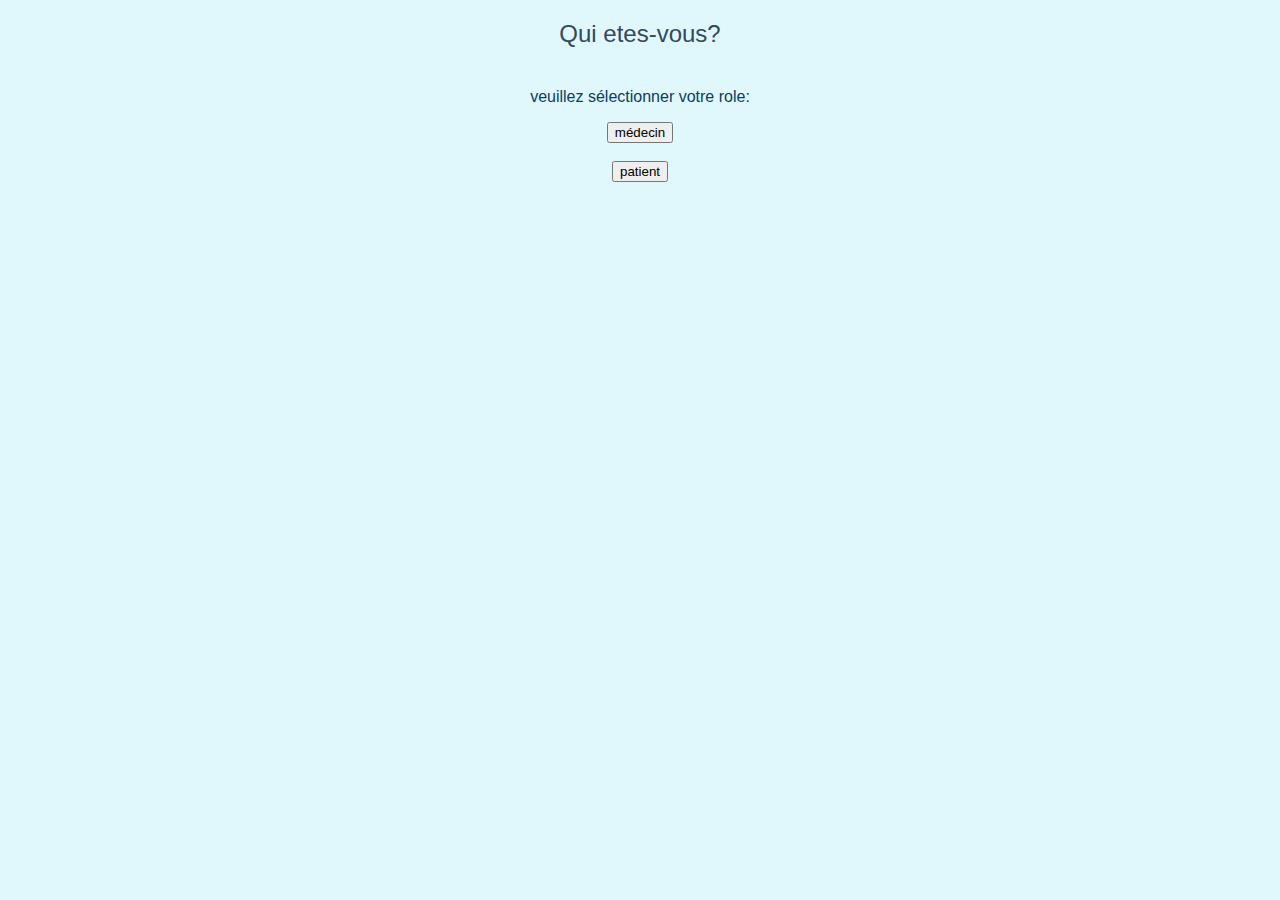
<file: choixutlisateur/choix.html>
<!DOCTYPE html>
<html lang="fr">
    <head>
        <title> choix du profil</title>
        <link rel="stylesheet"href="style.css">
    </head>
    <body>
        <h2> Qui etes-vous?</h2>
        <p> veuillez sélectionner votre role:</p>
        <button onclick="window.location.href='medecin/medecin.html'">médecin</button><br><br>
        <button onclick="window.location.href='patient/patient.hml'"> patient</button><br><br>


    </body>
</html>
</file>
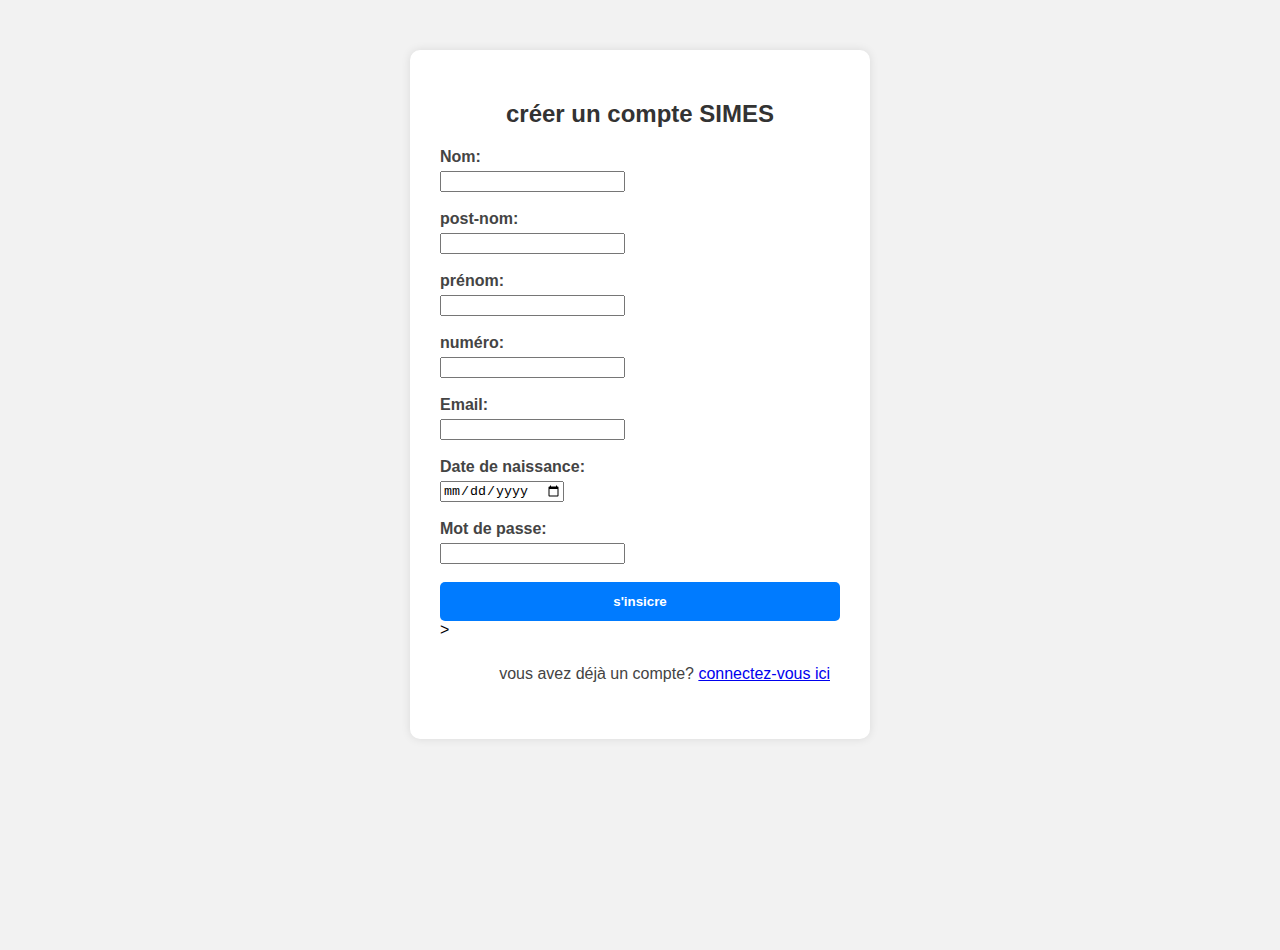
<file: inscriptions/pgcn1.html>
<!DOCTYPE html>
<html lang="fr">
    <head>
        <meta charset="UTF-8">
        <title> Inscriptions-SIMES</title>
        <link rel="stylesheet"href="style.css">
    </head>
    <body>
         <form id="formulaireInscription">
            <h2> créer un compte SIMES</h2>
        <label for="nom"> Nom:</label>
        <input type="text"id="nom"name="Nom:"required><br><br>

        <label for="postnom">post-nom:</label>
        <input type="text" id="postnom"name="postnom:"required><br><br>

        <label for="prenom"> prénom:</label> 
        <input type="text"id="prenom"name="prenom:"required><br><br>

        <label for="numero"> numéro:</label>
        <input type="text"id="numero"name="numero:"required><br><br>

        <label for="email"> Email:</label>
        <input type="email" id="email"required><br><br>

        <label for="naissance"> Date de naissance:</label>
        <input type="date"id="naissance"name="date de naissance"required><br><br>

        <label for="mdp"> Mot de passe:</label>
        <input type="password"id="mdp"name="mot de passe:"required><br><br>

        <button type="submit"> s'insicre</button>>
        <p> vous avez déjà un compte?
            <a href="connexion/connexion.html"> connectez-vous ici</a>
        </p>
            </form>
            <script>
                document.getElementById("formulaireInscription").addEventListener("submit",function(event){
                    event.preventDefault();
                    const nom=document.getElementById("nom").value.trim();
                    const postnom=document.getElementById("postnom").value.trim();
                    const prenom=document.getElementById("postnom").value.trim();
                    const numero=document.getElementById("numero").value.trim();
                    const email=document.getElementById("email").value.trim();
                    const naissance=document.getElementById("naissance").value.trim()
                    const mdp=document.getElementById("mdp").value.trim();

                    const age=new Date().getFullYear-new Date (naissance).getFullYear();
                    
                 if(!/^[a-zA-Z]+$/.test(nom) || !/^[a-zA-Z]+$/.test(postnom)|| !/^[a-zA-Z]+$/.test(prenom)){
                  alert("le nom,post-nom et prénom doivent etre ecrite en lettres");
                  return;

                 }
                 if (!/^\+?[0-9]+$/.test(numero)){
                        alert("le numéro doit contenir uniquement des chiffres");
                        return;
                     }

                     if (age <10){
                        alert("vous devez avoir au moins 10 ans pour vous inscrire.");
                        return;
                     }
                     if(mdp.length<8){
                        alert("le mot de passe doit contenir au moins 8 caractères.");
                        return;
                     }
                     alert("inscription reussie!");

                     window.location.href="connexion/choixutilisateur/choix.html"
                    });
                     </script>
                 </body>
        </html>
</file>
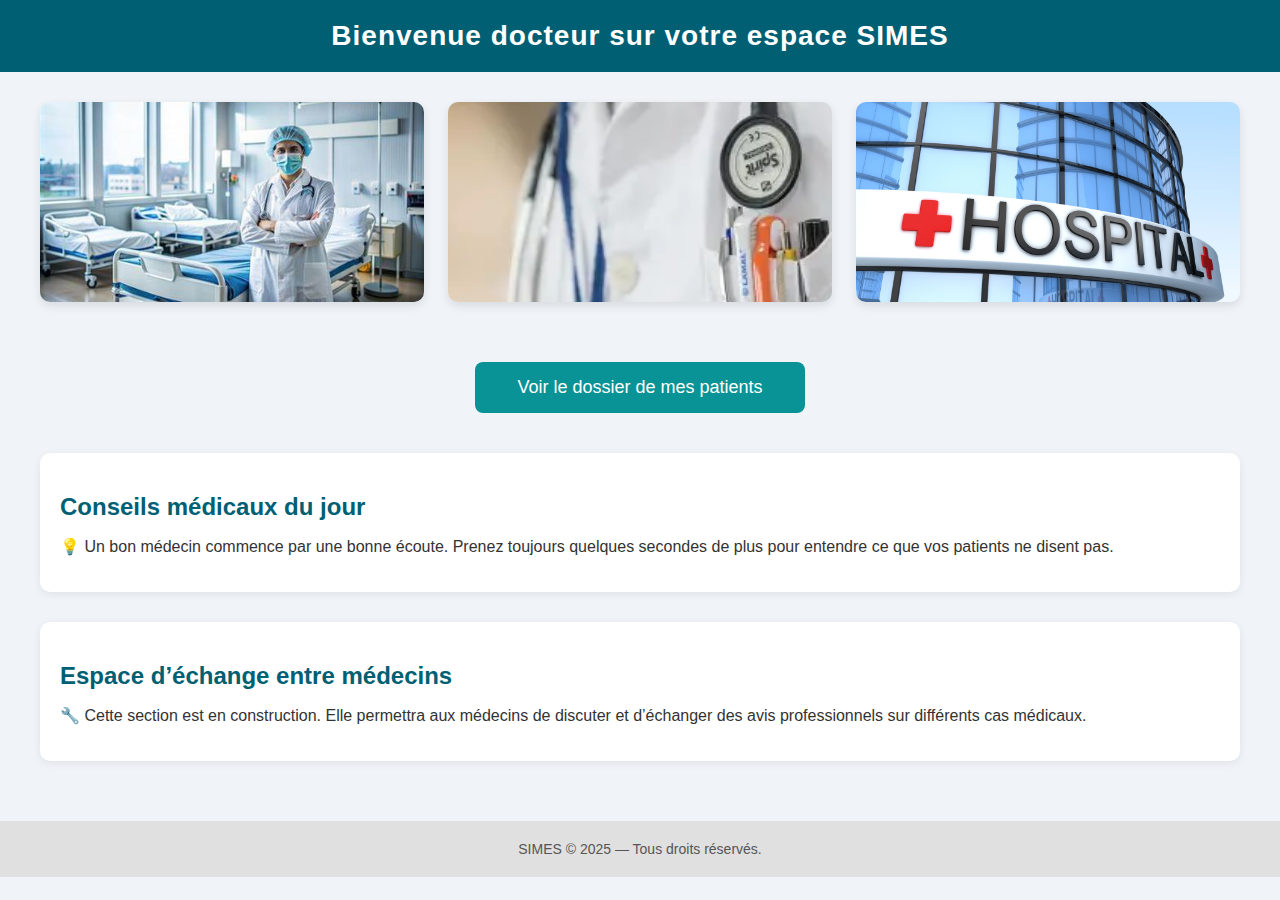
<file: choixutlisateur/medecin/medecin.html>
<!DOCTYPE html>
<html lang="fr">
<head>
  <meta charset="UTF-8">
  <title>Espace Médecin - SIMES</title>
  <link rel="preconnect" href="https://fonts.googleapis.com">
  <link href="https://fonts.googleapis.com/css2?family=Roboto:wght@300;500;700&display=swap" rel="stylesheet">
  <style>
    body {
      font-family: 'Segoe UI', sans-serif;
      margin: 0;
      padding: 0;
      background: #f0f4f8;
      color: #333;
    }

    header {
      background-color: #005f73;
      color: white;
      padding: 20px;
      text-align: center;
      font-size: 28px;
      font-weight: bold;
      letter-spacing: 1px;
    }

    .container {
      padding: 30px;
      max-width: 1200px;
      margin: auto;
    }

    .images {
      display: flex;
      justify-content: space-between;
      flex-wrap: wrap;
      margin-bottom: 40px;
    }

    .images img {
      width: 32%;
      height: 200px;
      object-fit: cover;
      border-radius: 10px;
      box-shadow: 0 4px 10px rgba(0, 0, 0, 0.1);
      margin-bottom: 20px;
    }

    .btn-dossier {
      display: block;
      width: 300px;
      margin: 0 auto 40px;
      padding: 15px;
      background-color: #0a9396;
      color: white;
      text-align: center;
      font-size: 18px;
      border: none;
      border-radius: 8px;
      cursor: pointer;
      transition: background 0.3s ease;
      text-decoration: none;
    }

    .btn-dossier:hover {
      background-color: #007f83;
    }

    .section {
      background: white;
      border-radius: 10px;
      padding: 20px;
      margin-bottom: 30px;
      box-shadow: 0 2px 8px rgba(0,0,0,0.08);
    }

    .section h2 {
      color: #005f73;
      margin-bottom: 10px;
    }

    .footer {
      text-align: center;
      padding: 20px;
      background: #e0e0e0;
      font-size: 14px;
      color: #555;
    }
  </style>
</head>
<body>

<header>
  Bienvenue docteur sur votre espace SIMES
</header>

<div class="container">

  <div class="images">
    <img src="medecin hop.pgc.jpg" alt="Hôpital 1">
    <img src="medecin.pgc.webp" alt="Médecins en travail">
    <img src="med.pgc.jpg" alt="Hôpital 3">
  </div>

  <a href="voirdossier/voirdossier.html" class="btn-dossier">Voir le dossier de mes patients</a>


  <div class="section">
    <h2>Conseils médicaux du jour</h2>
    <p>
      💡 Un bon médecin commence par une bonne écoute. Prenez toujours quelques secondes de plus pour entendre ce que vos patients ne disent pas.
    </p>
  </div>

  <div class="section">
    <h2>Espace d’échange entre médecins</h2>
    <p>🔧 Cette section est en construction. Elle permettra aux médecins de discuter et d’échanger des avis professionnels sur différents cas médicaux.</p>
  </div>

</div>

<div class="footer">
  SIMES © 2025 — Tous droits réservés.
</div>

</body>
</html>
</file>
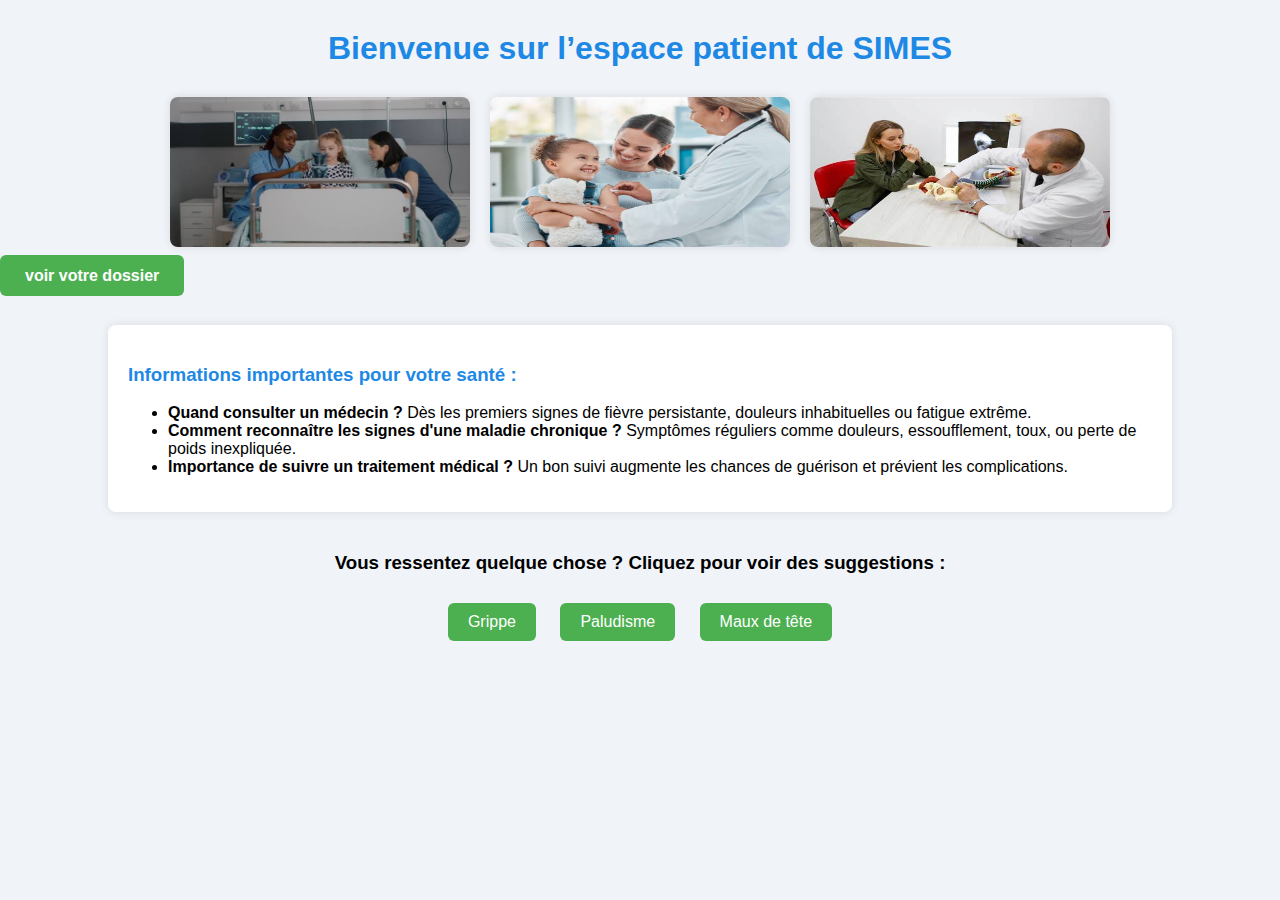
<file: choixutlisateur/patient/patient.html>
<!DOCTYPE html>
<html lang="fr">
<head>
  <meta charset="UTF-8">
  <title>Espace Patient SIMES</title>
  <style>
    body {
      font-family: 'Segoe UI', sans-serif;
      background-color: #f0f4f8;
      margin: 0;
      padding: 0;
    }

    header {
      text-align: center;
      padding: 30px 20px 10px;
      color: #1E88E5;
      font-size: 2em;
      font-weight: bold;
    }

    .image-section {
      display: flex;
      justify-content: center;
      gap: 20px;
      padding: 20px;
    }

    .image-section img {
      width: 300px;
      height: 150px;
      border-radius: 8px;
      box-shadow: 0 0 10px rgba(0,0,0,0.1);
    }

    .btn-dossier {
  background-color: #4CAF50;
  color: white;
  padding: 12px 25px;
  text-decoration: none;
  border-radius: 6px;
  font-size: 1em;
  font-weight: bold;
}

.btn-dossier:hover {
  background-color: #388E3C;
}

    .voir-dossier button:hover {
      background-color: #388E3C;
    }

    .infos-sante {
      margin: 40px auto;
      width: 80%;
      background-color: white;
      border-radius: 8px;
      padding: 20px;
      box-shadow: 0 0 10px rgba(0,0,0,0.1);
    }

    .infos-sante h3 {
      color: #1E88E5;
    }

    .suggestions {
      margin: 40px auto;
      width: 80%;
      text-align: center;
    }

    .suggestions button {
      margin: 10px;
      padding: 10px 20px;
      background-color: #4CAF50;
      color: white;
      border: none;
      border-radius: 6px;
      font-size: 1em;
      cursor: pointer;
    }

    .suggestions button:hover {
      background-color: #388E3C;
    }

    #resultats {
      margin-top: 20px;
      color: #333;
    }
  </style>
</head>
<body>

  <header>Bienvenue sur l’espace patient de SIMES</header>

  <div class="image-section">
    <img src="image1.pgc.JPG" alt="Affiche 1">
    <img src="image2.pgc.jpeg" alt="Affiche 2">
    <img  src="image3.pgc.jpg" alt="Affiche 3">
  </div>

  <div class="voir-dossier">
    <a href="voir le dossier/voir.html"class="btn-dossier"> voir votre dossier</a>
  </div>

  <div class="infos-sante">
    <h3>Informations importantes pour votre santé :</h3>
    <ul>
      <li><strong>Quand consulter un médecin ?</strong> Dès les premiers signes de fièvre persistante, douleurs inhabituelles ou fatigue extrême.</li>
      <li><strong>Comment reconnaître les signes d'une maladie chronique ?</strong> Symptômes réguliers comme douleurs, essoufflement, toux, ou perte de poids inexpliquée.</li>
      <li><strong>Importance de suivre un traitement médical ?</strong> Un bon suivi augmente les chances de guérison et prévient les complications.</li>
    </ul>
  </div>

  <div class="suggestions">
    <h3>Vous ressentez quelque chose ? Cliquez pour voir des suggestions :</h3>
    <button onclick="afficherMeds('grippe')">Grippe</button>
    <button onclick="afficherMeds('paludisme')">Paludisme</button>
    <button onclick="afficherMeds('maux')">Maux de tête</button>
    <div id="resultats"></div>
  </div>

  <script>
    function afficherMeds(maladie) {
      const medicaments = {
        grippe: ["Doliprane", "Fervex", "Actifed"],
        paludisme: ["Coartem", "Lonart", "Quinine"],
        maux: ["Paracétamol", "Ibuprofène", "Spasfon"]
      };
     const resultats= document.getElementById("resultats");
     if (medicaments[maladie]){
        const liste=medicaments[maladie]
        .map(m=> `<li>${m}</li>`)
        .join('');
        resultats.innerHTML=`<h4>médicaments conseillé :</h4><ul>${liste}</ul>`;
     }else{
        resultats.innerHTML="<p> Aucun médicament disponible.</p>";
     }
    }

  </script>

</body>
</html>
</file>
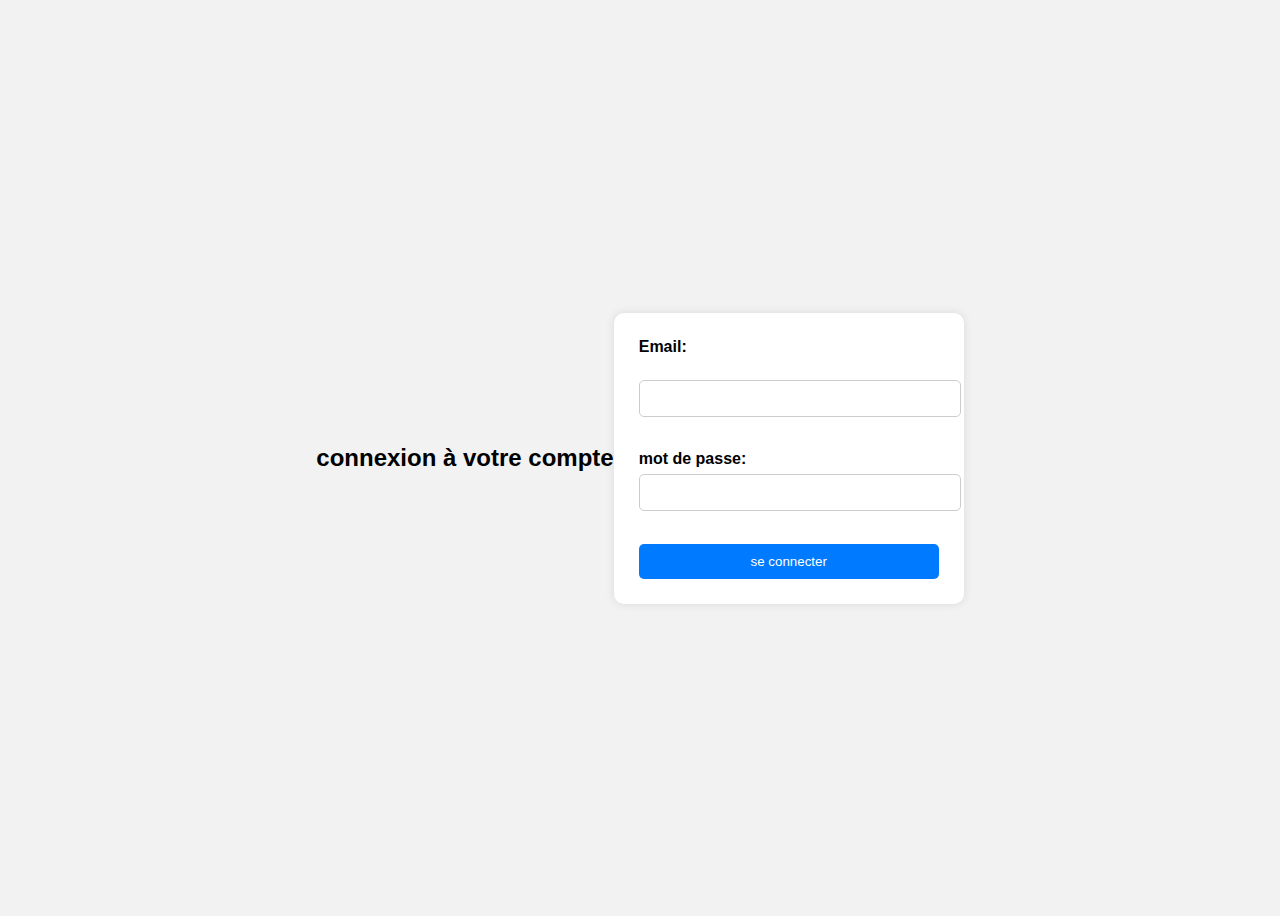
<file: inscriptions/connexion/connexion.html>
<!DOCTYPE html>
<html lang="fr">
    <head>
        <meta charset="UTF-8">
        <link rel="stylesheet"href="style.css">
        <title> connexion</title>
    </head>
    <body>
        <h2> connexion à votre compte</h2>
    <form id="formconnexion">
        <label for="email"> Email:</label><br><br>
        <input type="email"id="email"name="email"required><br><br>

        <label for="motdepasse"> mot de passe:</label>
        <input type="password"id="motdepasse"name="motdepasse"required><br><br>

        <button type="submit"> se connecter</button>
    </form>
    <p id="message"></p>
    <script>
        document.getElementById("formconnexion").addEventListener("submit",function(event) {
            event.preventDefault();
        
        let email=document.getElementById("email").value.trim();
        let motdepasse=document.getElementById("motdepasse").value.trim();

        if(email==""||motdepasse==""){
            document.getElementById("message").textContent="veuillez remplir tous les champs";
         }else{
            document.getElementById("message").textContent="connexion reussie!";
            window.location.href="choixutilisateur/choix.html"
         }
        });
        
    </script>
    </body>
</html>
</file>
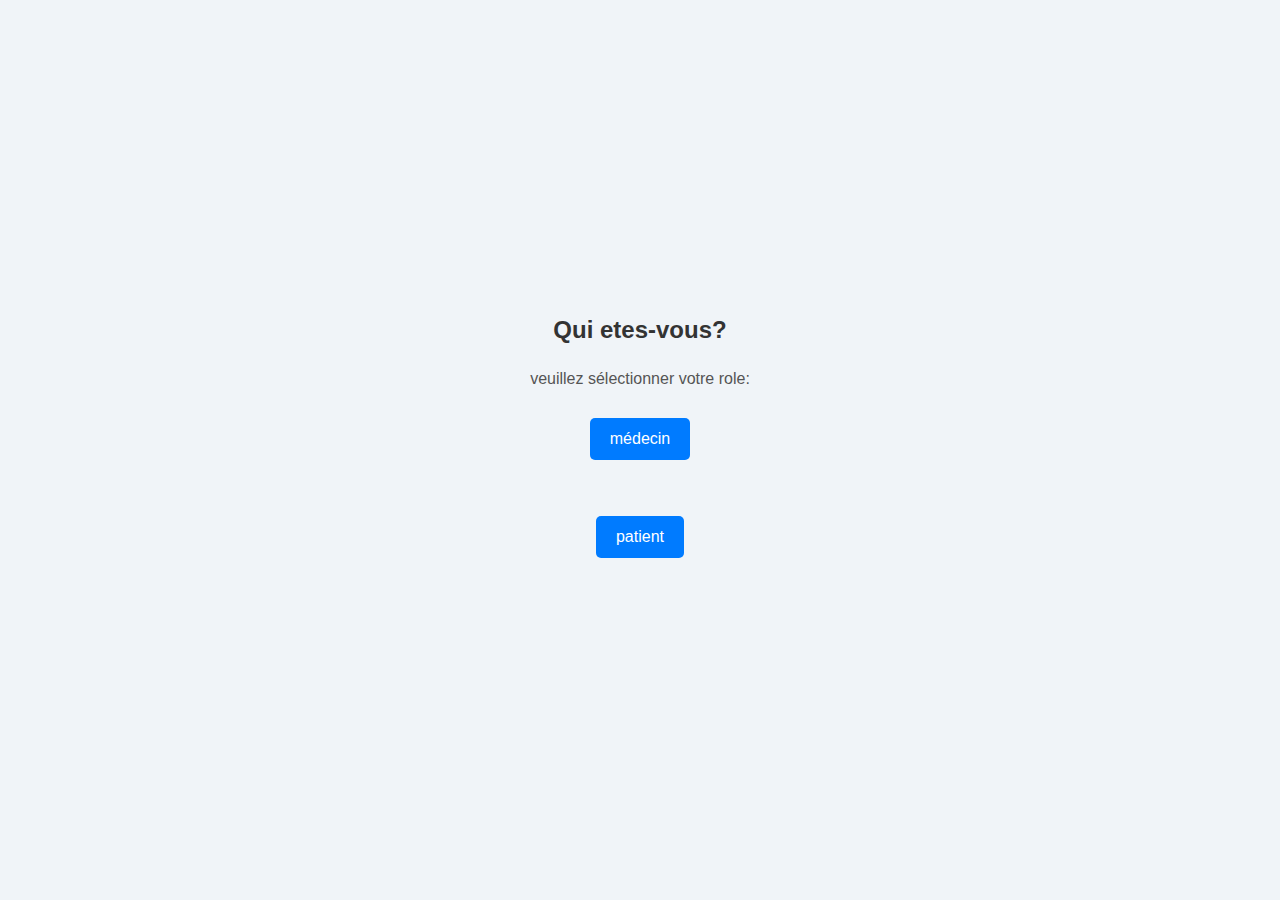
<file: visiteur/choixutlisateur/choix.html>
<!DOCTYPE html>
<html lang="fr">
    <head>
        <title> choix du profil</title>
        <link rel="stylesheet"href="style.css">
    </head>
    <body>
        <h2> Qui etes-vous?</h2>
        <p> veuillez sélectionner votre role:</p>
        <button onclick="window.location.href='page-medecin-html.html'">médecin</button><br><br>
        <button onclick="window.location.href='patient/patient.hml'"> patient</button><br><br>


    </body>
</html>
</file>
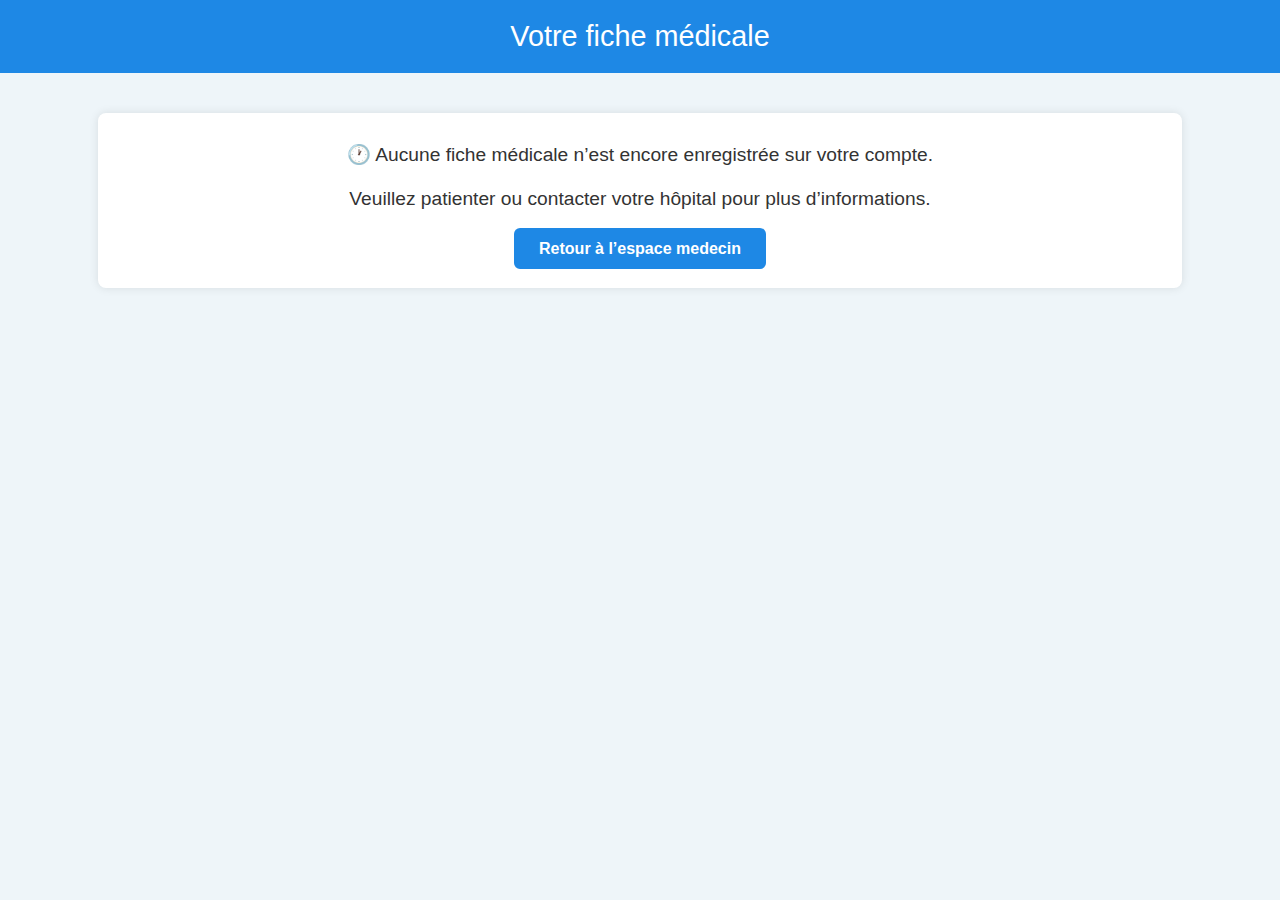
<file: choixutlisateur/medecin/voirdossier/voirdossier.html>
<!DOCTYPE html>
<html lang="fr">
<head>
  <meta charset="UTF-8">
  <title>Votre fiche médicale - CIMES</title>
  <style>
    body {
      font-family: 'Segoe UI', sans-serif;
      background-color: #eef5f9;
      margin: 0;
      padding: 0;
    }

    header {
      background-color: #1E88E5;
      color: white;
      text-align: center;
      padding: 20px;
      font-size: 1.8em;
    }

    .container {
      margin: 40px auto;
      width: 80%;
      background-color: white;
      border-radius: 8px;
      padding: 30px;
      box-shadow: 0 0 10px rgba(0,0,0,0.1);
    }

    .message {
      text-align: center;
      font-size: 1.2em;
      color: #333;
    }

    .retour {
      text-align: center;
      margin-top: 30px;
    }

    .retour a {
      text-decoration: none;
      color: white;
      background-color: #1E88E5;
      padding: 12px 25px;
      border-radius: 6px;
      font-weight: bold;
    }

    .retour a:hover {
      background-color: #1565C0;
    }
  </style>
</head>
<body>

  <header>Votre fiche médicale</header>

  <div class="container">
    <div class="message">
      🕐 Aucune fiche médicale n’est encore enregistrée sur votre compte.<br><br>
      Veuillez patienter ou contacter votre hôpital pour plus d’informations.
    </div>

    <div class="retour">
      <a href="../medecin.html">Retour à l’espace medecin</a>
    </div>
  </div>

</body>
</html>
</file>
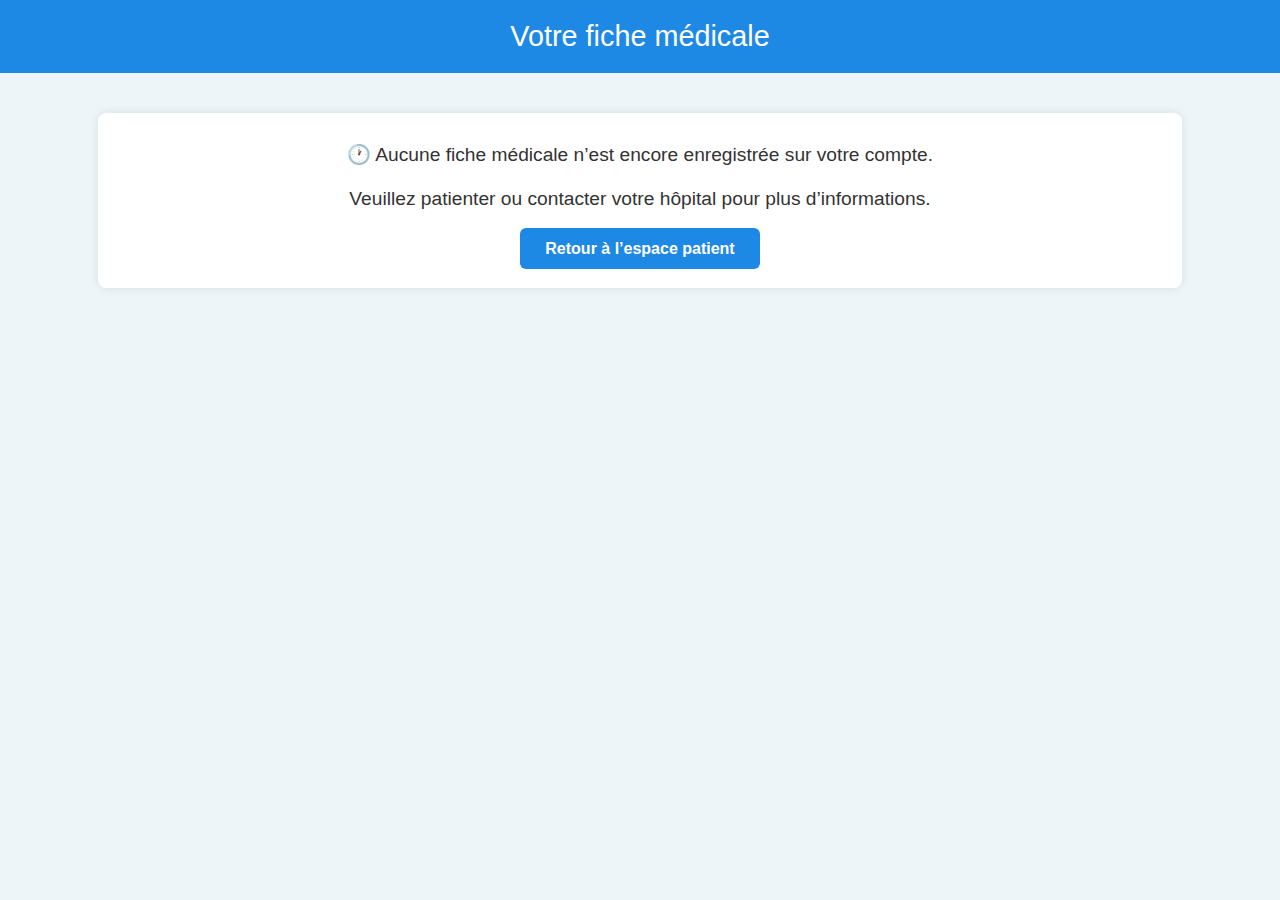
<file: choixutlisateur/patient/voir le dossier/voir.html>
<!DOCTYPE html>
<html lang="fr">
<head>
  <meta charset="UTF-8">
  <title>Votre fiche médicale - CIMES</title>
  <style>
    body {
      font-family: 'Segoe UI', sans-serif;
      background-color: #eef5f9;
      margin: 0;
      padding: 0;
    }

    header {
      background-color: #1E88E5;
      color: white;
      text-align: center;
      padding: 20px;
      font-size: 1.8em;
    }

    .container {
      margin: 40px auto;
      width: 80%;
      background-color: white;
      border-radius: 8px;
      padding: 30px;
      box-shadow: 0 0 10px rgba(0,0,0,0.1);
    }

    .message {
      text-align: center;
      font-size: 1.2em;
      color: #333;
    }

    .retour {
      text-align: center;
      margin-top: 30px;
    }

    .retour a {
      text-decoration: none;
      color: white;
      background-color: #1E88E5;
      padding: 12px 25px;
      border-radius: 6px;
      font-weight: bold;
    }

    .retour a:hover {
      background-color: #1565C0;
    }
  </style>
</head>
<body>

  <header>Votre fiche médicale</header>

  <div class="container">
    <div class="message">
      🕐 Aucune fiche médicale n’est encore enregistrée sur votre compte.<br><br>
      Veuillez patienter ou contacter votre hôpital pour plus d’informations.
    </div>

    <div class="retour">
      <a href="../patient.html">Retour à l’espace patient</a>
    </div>
  </div>

</body>
</html>
</file>
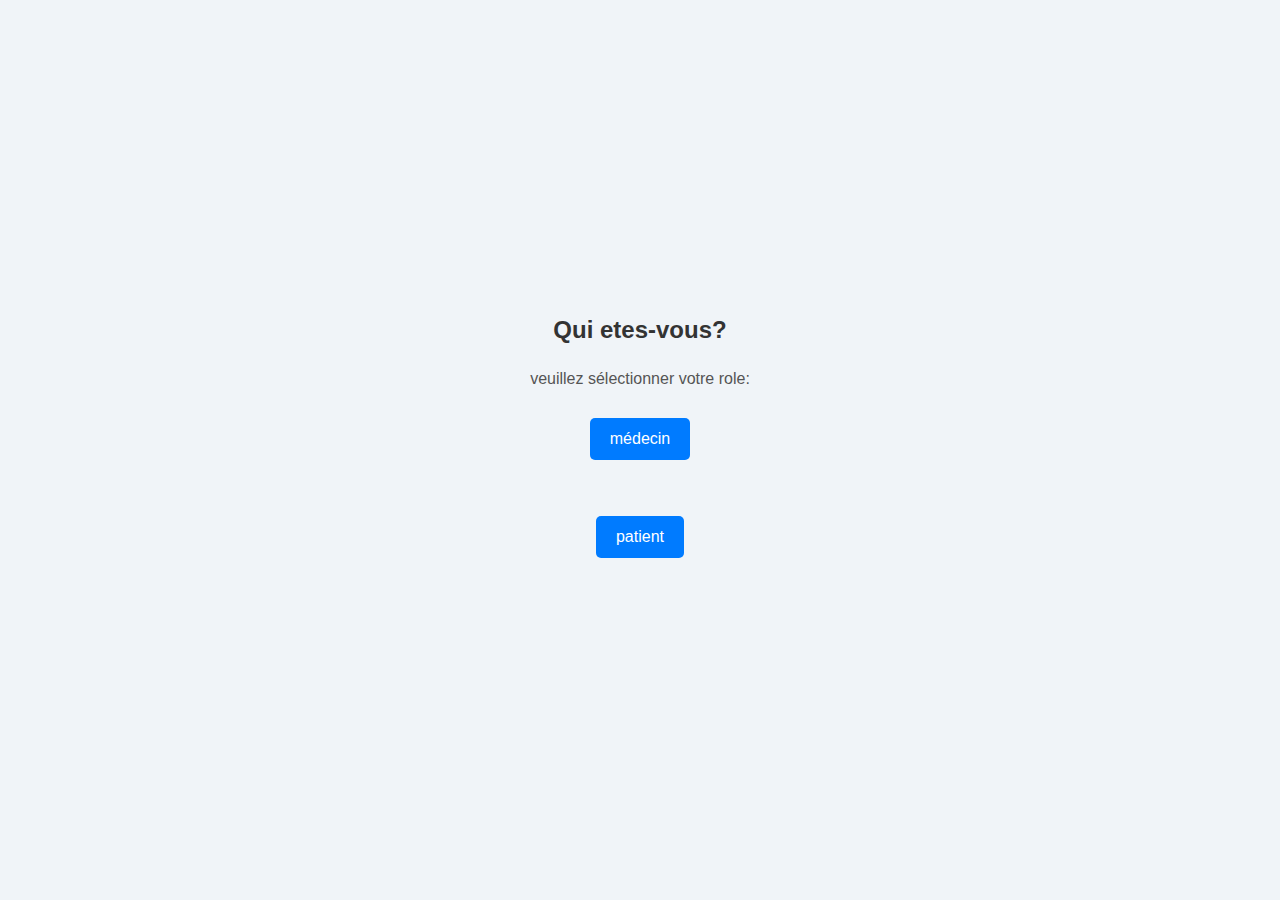
<file: inscriptions/connexion/choixutilisateur/choix.html>
<!DOCTYPE html>
<html lang="fr">
    <head>
        <title> choix du profil</title>
        <link rel="stylesheet"href="style.css">
    </head>
    <body>
        <h2> Qui etes-vous?</h2>
        <p> veuillez sélectionner votre role:</p>
        <button onclick="window.location.href='medecin/medecin.html'">médecin</button><br><br>
        <button onclick="window.location.href='patient/patient.html'"> patient</button><br><br>


    </body>
</html>
</file>
<file: choixutlisateur/style.css>
h1{
    color:#0a3d62;
    text-align: center;
    font-variant: initial;
    font-size: 60px;
    margin-bottom: 10px;
}
h2{
    color:#34495e;
    text-align: center;
    font-variation-settings:inherit ;
    font-weight: normal;
    margin-bottom: 40px;
}
body{
      background-color: #e0f7fb;
      font-family: Arial,sans-serif;
      text-align: center;
      margin:0;
      padding:0;
      color:#0a3d62;
}
.image-medecin{
    width:350px ;
    display: block;
    margin:40px auto;
    animation:fadeIn 1.5s ease-in-out;
    box-shadow: 0 4px 8px rgba(0,0,0,0.2);
    border-radius:10px;
}
@keyframes fadeIn{
    from{
        opacity: 0;
        transform: translateY(-30px);
     }
     to{
        opacity:1;
        transform: translateY(0);
     }
}
.button{
    display:inline-block;
    background-color: #007B8F;
    color:white;
    padding:15px 30px;
    margin:10px;
    text-decoration: none;
    border-radius: 8px;
    font-size: 1.1em;
    transition: background-color 0.3s ease;
}
.button:hover{
    background-color: #005f6a;

}
.container{
    padding:60px 20px ;
}
</file>
<file: inscriptions/style.css>
body{
    font-family: Arail,sans-serif;
    background-color: #f2f2f2;
    margin: 0;
    padding: 0;
    display:flex;
    justify-content: center;
    align-items: flex-start;
    height: 100vh;
    padding-top:50px;
}
form{
    background-color: white;
    padding:30px;
    border-radius: 10px;
    box-shadow: 0 0 10px rgba(0,0,0,0.1);
    width:100%;
    max-width: 400px;
}
h2{
    text-align: center;
    color:#333;
}
label{
    display: block;
    margin-bottom: 5px;
    font-weight: bold;
    color:#444;
}
input[type="text"]
input[type="email"]
input[type="date"]
input[type="password"]{
    width: 100%;
    padding: 10px;
    margin-bottom: 15px;
    border: 1px solid #ccc;
    border-radius: 5px;
}
button{
    width: 100%;
    padding: 12px;
    background-color: #007bff;
    color: white;
    border:none;
    border-radius: 5px;
    cursor: pointer;
    font-weight: bold;
}
button:hover{
    background-color: #0056b3;
}
p{
    text-align: end;
    color:#434343;
    padding:10px;
}
</file>
<file: inscriptions/connexion/style.css>
body{
    font-family: Arial,sans-serif;
    background-color: #f2f2f2;
    display:flex;
    justify-content: center;
    align-items: center;
    height:100vh;
}
form{
    background-color: white;
    padding:25px;
    border-radius: 10px;
    box-shadow: 0px 0px 10px rgba(0,0,0,0.1);
    width:300px;
}
h2{
    text-align: center;
    margin-bottom: 20px;
}
label{
    font-weight: bold;
}
input{
    width: 100%;
    padding:10px;
    margin: 6px 0 15px;
    border: 1px solid #ccc;
    border-radius: 5px;
}
button{
    background-color: #007BFF;
    color:white;
    padding:10px;
    width:100%;
    border:none;
    border-radius: 5px;
    cursor: pointer;

}
button:hover{
    background-color: #0056b3;
}
#message{
    text-align: center;
    color:green;
    margin-top: 10px;
}
</file>
<file: visiteur/choixutlisateur/style.css>
body{
    font-family: Arial,sans-serif;
    background-color: #f0f4f8;
    display:flex;
    flex-direction: column;
    align-items: center;
    justify-content: center;
    height: 100vh;
    margin: 0;
}
h2{
    color:#333;
    margin-bottom: 10px;
}
p{
    color:#555;
    margin-bottom: 20px;
    font-size: 16px;
}
button{
    background-color: #007bff;
    color:white;
    border:none;
    padding:12px 20px;
    margin:10px;
    border-radius: 5px;
    font-size: 16px;
    cursor: pointer;
    transition: background-color 0.3s ease;
}
button:hover{
    background-color: #0056b3;
}
</file>
<file: inscriptions/connexion/choixutilisateur/style.css>
body{
    font-family: Arial,sans-serif;
    background-color: #f0f4f8;
    display:flex;
    flex-direction: column;
    align-items: center;
    justify-content: center;
    height: 100vh;
    margin: 0;
}
h2{
    color:#333;
    margin-bottom: 10px;
}
p{
    color:#555;
    margin-bottom: 20px;
    font-size: 16px;
}
button{
    background-color: #007bff;
    color:white;
    border:none;
    padding:12px 20px;
    margin:10px;
    border-radius: 5px;
    font-size: 16px;
    cursor: pointer;
    transition: background-color 0.3s ease;
}
button:hover{
    background-color: #0056b3;
}
</file>
